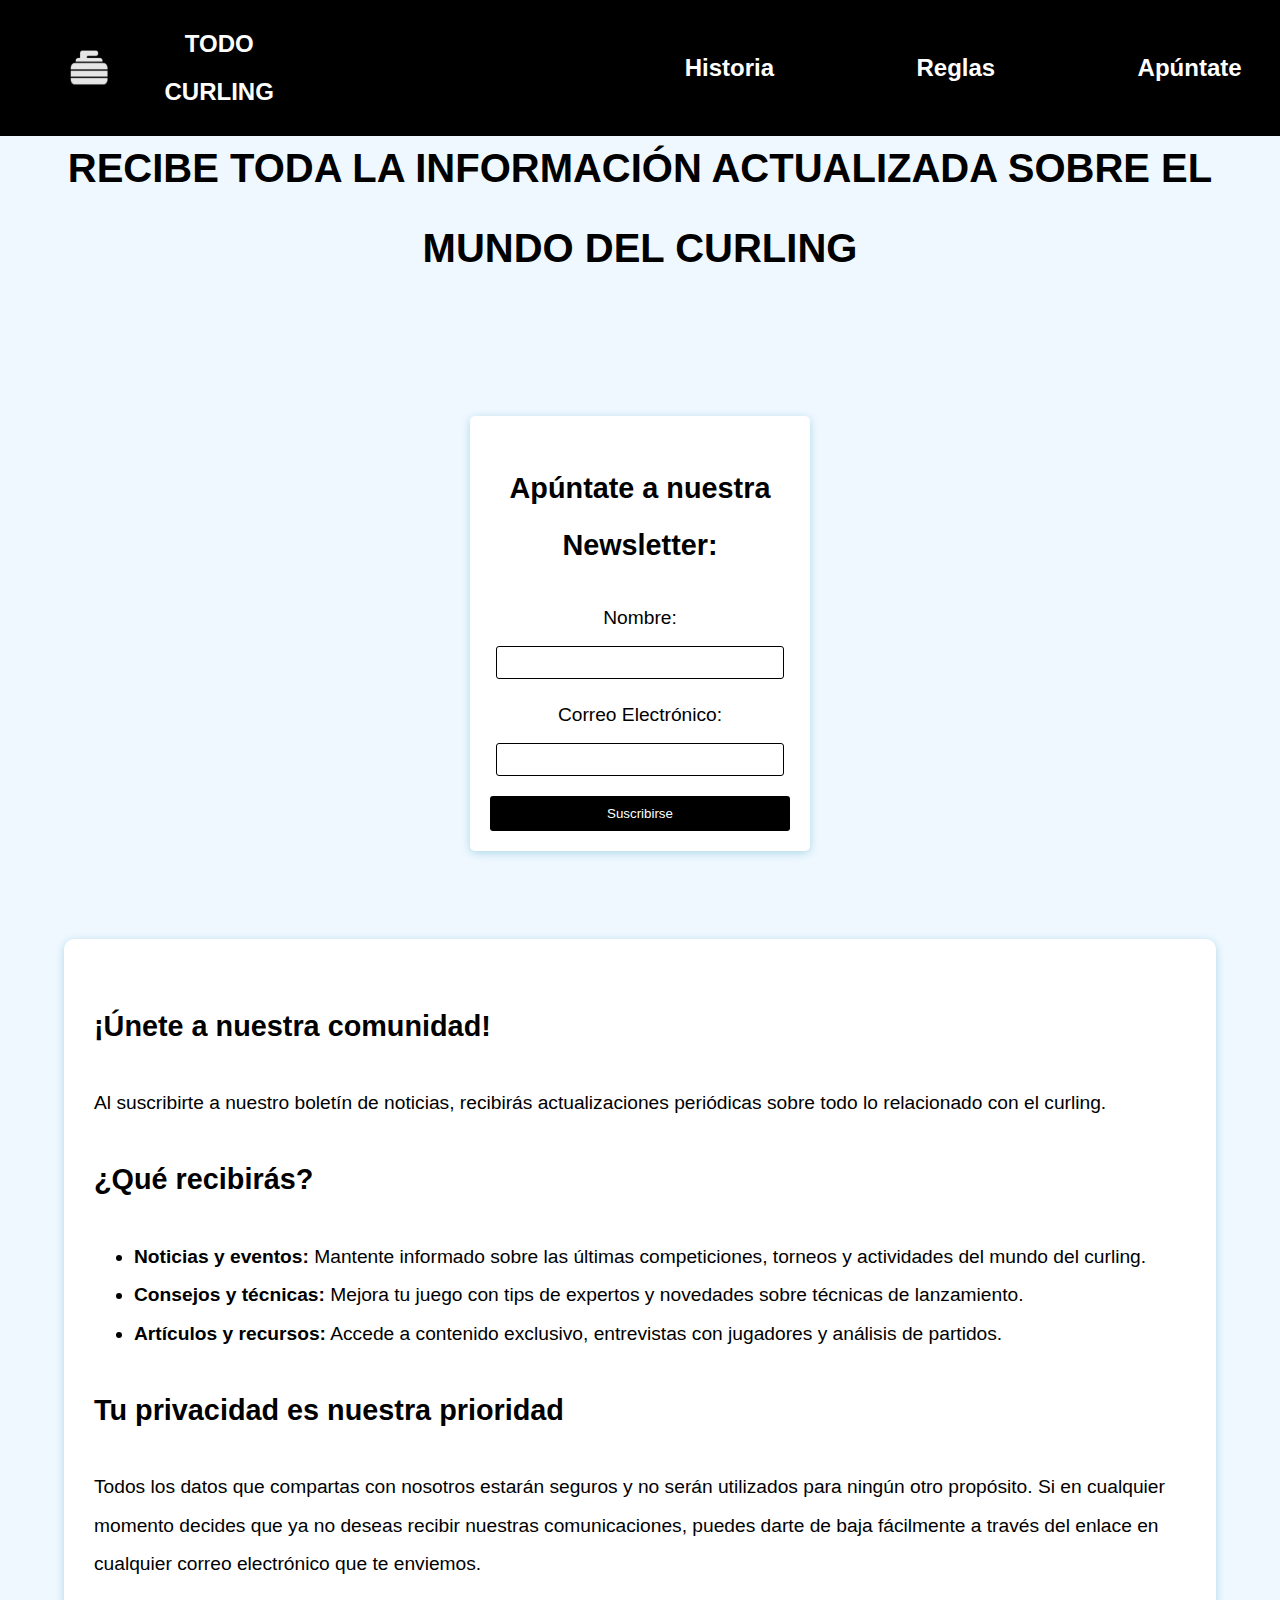
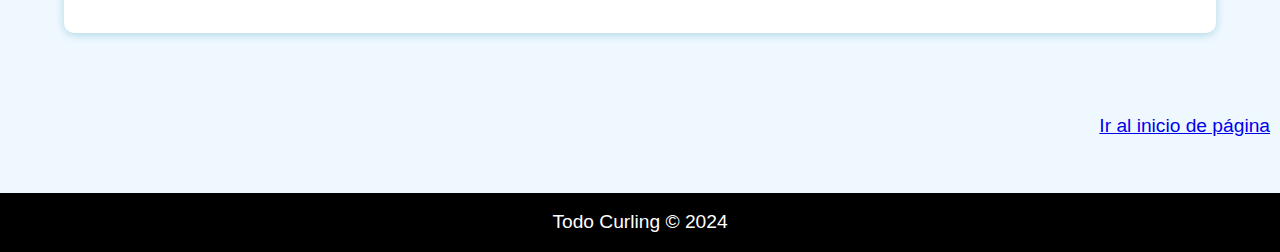
<file: apuntate.html>
<!DOCTYPE html>

<html lang="es">

<head>
    <title>Apúntate</title>
    <meta charset="UTF-8">
    <meta name="viewport" content="width=device-width, initial-scale=1.0">
    <link rel="stylesheet" href="styles.css">
</head>

<body id="inicio">
    <header class="navbar">
        <div class="logo-title-container" aria-label="Página de inicio">
            <img class="logo" title="Todo curling logo" src="assets/logotodocurling.jpg" alt="Logo Todo Curling">
            <a class="navlink title" href="index.html">TODO CURLING</a>
        </div>
        <div class="nav-links">
            <a class="navlink" href="historia.html">Historia</a>
            <a class="navlink" href="reglas.html">Reglas</a>
            <a class="navlink" href="apuntate.html">Apúntate</a>
        </div>
    </header>

    <h1 tabindex="0">RECIBE TODA LA INFORMACIÓN ACTUALIZADA SOBRE EL MUNDO DEL CURLING</h1>

    <div class="content-container">
        <div class="form-container">
            <form id="newsletter-form" role="form">
                <h2 id="newsletter-title" class="hcentrado" tabindex="0">Apúntate a nuestra Newsletter:</h2>
                
                <div class="form-group">
                    <label for="nombre">Nombre:</label>
                    <input type="text" name="nombre" id="nombre" aria-required="true" aria-label="Nombre al que nos dirigiremos en la newsletter" required>
                </div>
        
                <div class="form-group">
                    <label for="email">Correo Electrónico:</label>
                    <input type="email" name="email" id="email" aria-required="true" aria-label="Correo electrónico al que llegará la newsletter" required>
                </div>
        
                <button type="submit" aria-label="Confirmación de suscripción para recibir la newsletter">Suscribirse</button>
            </form>
        </div>
        

        <div class="bloque">
            <div class="texto1">
                <h3 tabindex="0">¡Únete a nuestra comunidad!</h3>
                <p tabindex="0">Al suscribirte a nuestro boletín de noticias, recibirás actualizaciones periódicas sobre todo lo relacionado con el curling.</p>
                
                <h3 tabindex="0">¿Qué recibirás?</h3>
                <ul tabindex="0">
                    <li><strong>Noticias y eventos:</strong> Mantente informado sobre las últimas competiciones, torneos y actividades del mundo del curling.</li>
                    <li><strong>Consejos y técnicas:</strong> Mejora tu juego con tips de expertos y novedades sobre técnicas de lanzamiento.</li>
                    <li><strong>Artículos y recursos:</strong> Accede a contenido exclusivo, entrevistas con jugadores y análisis de partidos.</li>
                </ul>
            
                <h3 tabindex="0">Tu privacidad es nuestra prioridad</h3>
                <p tabindex="0">Todos los datos que compartas con nosotros estarán seguros y no serán utilizados para ningún otro propósito. Si en cualquier momento decides que ya no deseas recibir nuestras comunicaciones, puedes darte de baja fácilmente a través del enlace en cualquier correo electrónico que te enviemos.</p>

            </div>
        </div>
    </div>

    <div class="inicio">
        <a href="#">Ir al inicio de página</a><br><br>
        </div>
    <footer class="footer">Todo Curling © 2024</footer>
</body>

</html>
</file>
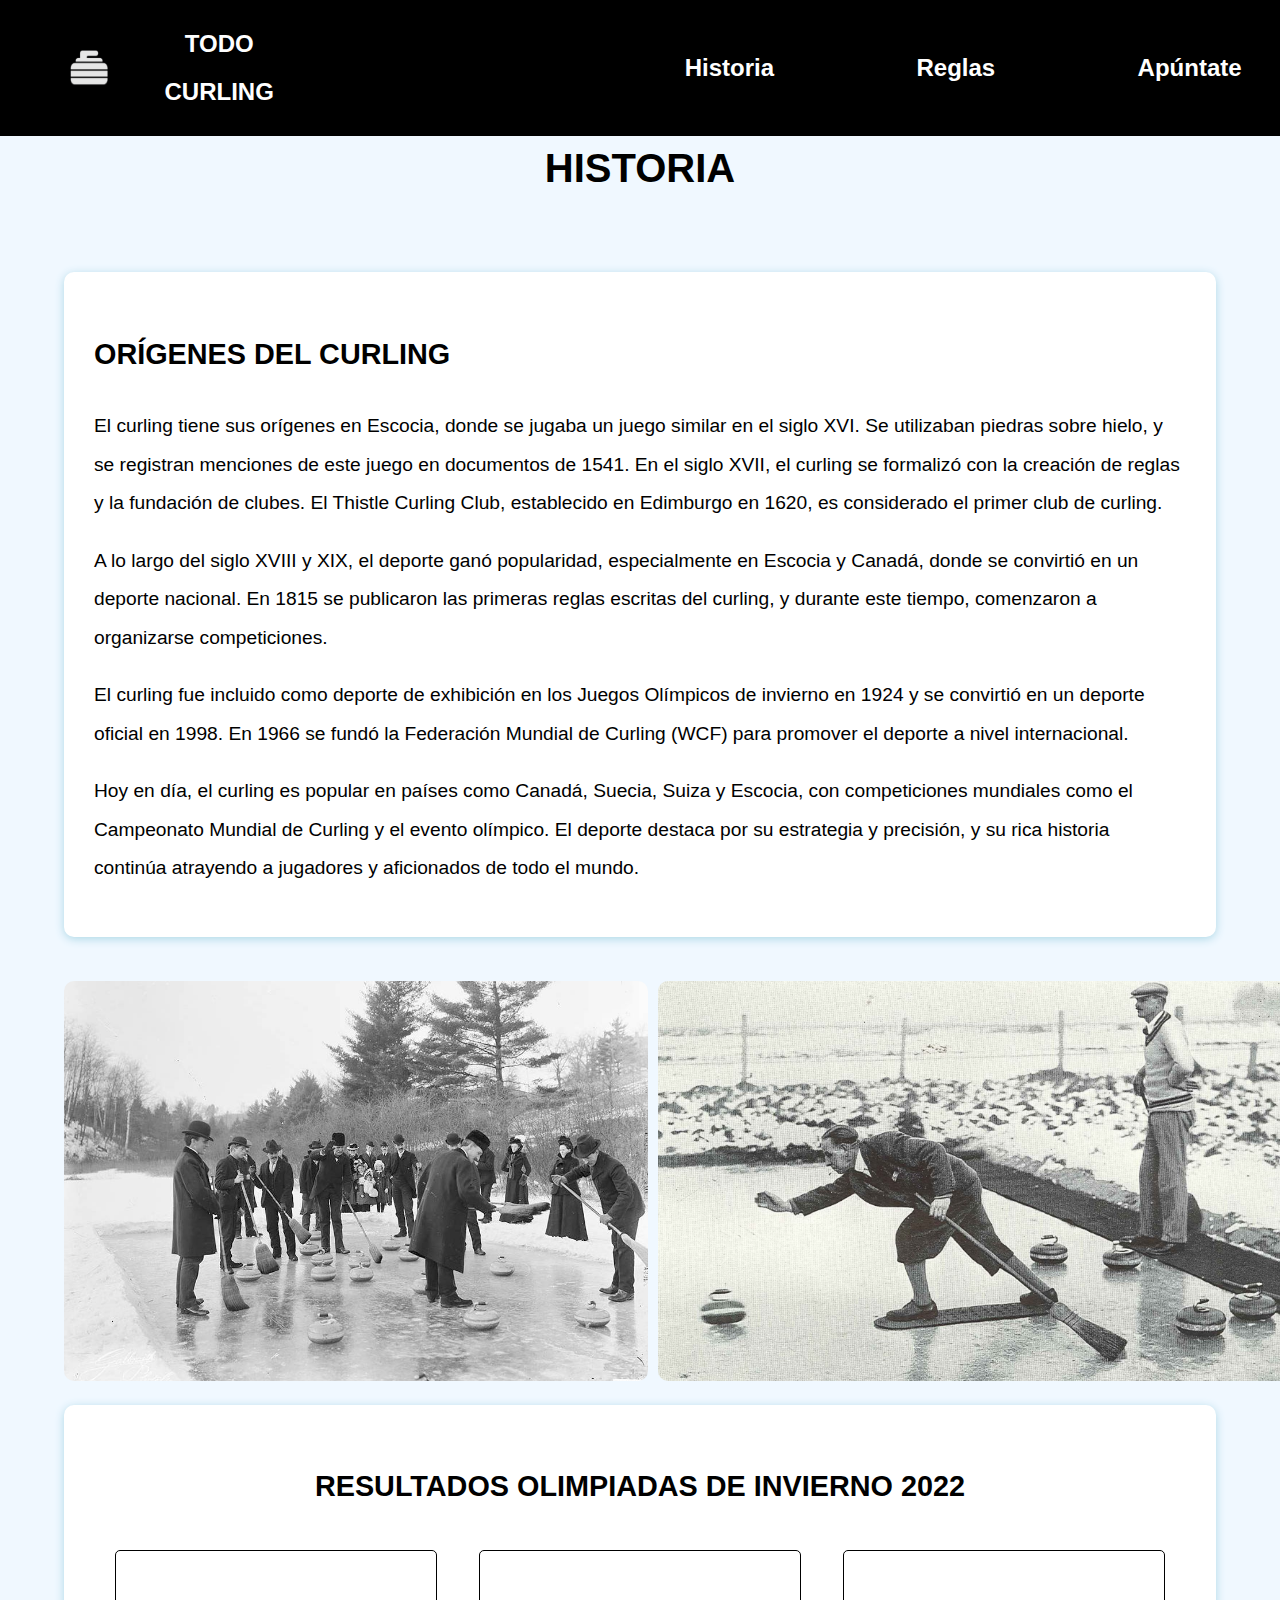
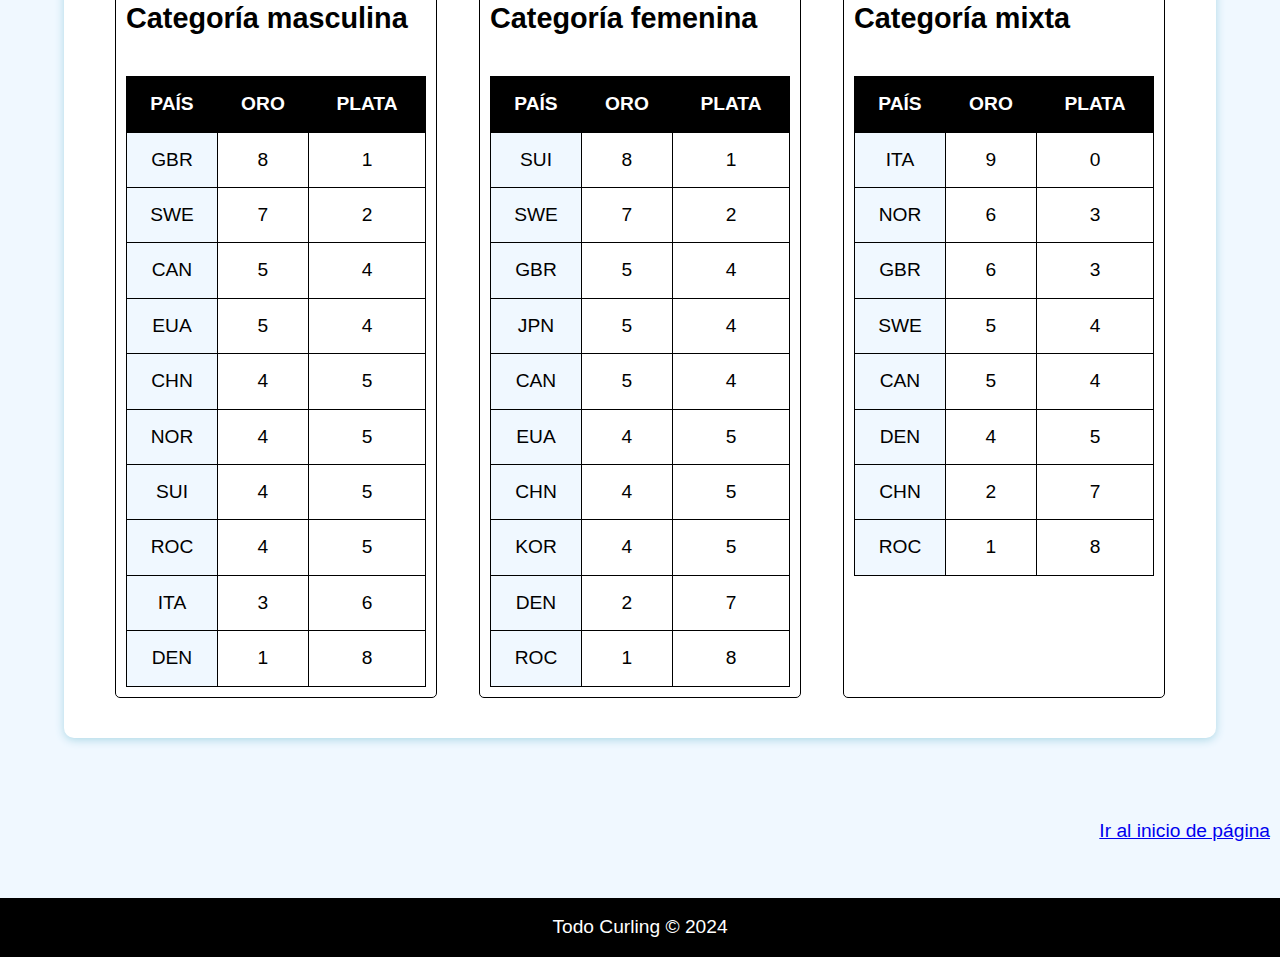
<file: historia.html>
<!DOCTYPE html>
<html lang="es">

<head>
    <title>Historia del cúrling</title>
    <meta charset="UTF-8">
    <meta name="viewport" content="width=device-width, initial-scale=1.0">
    <link rel="stylesheet" href="styles.css">
</head>

<body id="inicio">
    <header class="navbar">
        <div class="logo-title-container">
            <img class="logo" title="Todo curling logo" src="assets/logotodocurling.jpg" alt="Logo Todo Curling">
            <a class="navlink title" href="index.html">TODO CURLING</a>
        </div>
        <div class="nav-links">
            <a class="navlink" href="historia.html">Historia</a>
            <a class="navlink" href="reglas.html">Reglas</a>
            <a class="navlink" href="apuntate.html">Apúntate</a>
        </div>
    </header>

    <h1 tabindex="0">HISTORIA</h1>
    <div class="content-container">
      
            <div class="bloque">
                <div class="texto1">
                    <h2 tabindex="0">ORÍGENES DEL CURLING</h2>
                    <p tabindex="0"> El curling tiene sus orígenes en Escocia, donde se jugaba un juego similar en el siglo
                        XVI. Se utilizaban piedras sobre hielo, y se registran menciones de este juego en
                        documentos de 1541. En el siglo XVII, el curling se formalizó con la creación de
                        reglas y la fundación de clubes. El Thistle Curling Club, establecido en Edimburgo
                        en 1620, es considerado el primer club de curling.</p>
                    <p tabindex="0"> A lo largo del siglo XVIII y XIX, el deporte ganó popularidad, especialmente en
                        Escocia y Canadá, donde se convirtió en un deporte nacional. En 1815 se publicaron
                        las primeras reglas escritas del curling, y durante este tiempo, comenzaron a
                        organizarse competiciones. </p>
                    <p tabindex="0"> El curling fue incluido como deporte de exhibición en los Juegos Olímpicos de invierno
                        en 1924 y se convirtió en un deporte oficial en 1998. En 1966 se fundó la Federación
                        Mundial de Curling (WCF) para promover el deporte a nivel internacional.</p>
                    <p tabindex="0"> Hoy en día, el curling es popular en países como Canadá, Suecia, Suiza y Escocia,
                        con competiciones mundiales como el Campeonato Mundial de Curling y el evento olímpico.
                        El deporte destaca por su estrategia y precisión, y su rica historia continúa atrayendo
                        a jugadores y aficionados de todo el mundo.
                    </p>
                </div>
            </div>
            <div class="imagenes-container">

                    <img tabindex="0" class="historia-foto" src="assets/historia/antiguo.jpg"
                        alt="Foto en blanco y negro de jugadores de curling en 1909"
                        title="Hombres jugando al curling en Ontario en 1909.">  
                
                    <img tabindex="0" class="historia-foto" src="assets/historia/antiguo_2.jpg"
                        alt="Foto en blanco y negro de un jugador lanzando la piedra."
                        title="Foto antigua de un hombre jugando al curling.">   
            
                    <img tabindex="0" class="historia-foto" src="assets/historia/antiguo_3.jpg"
                        alt="Foto en blanco y negro de un equipo de jugadores de curling."
                        title="Equipo de jugadores de curling posando para fotografía.">
                
            </div>
        

        <div class="tabla-ganadores">
            <div class="bloque">
                <div class="texto1">
                    <h2 class="hcentrado" tabindex="0">RESULTADOS OLIMPIADAS DE INVIERNO 2022</h2>
                    <div class="tablas-container">
                        <div class="tabla-item" tabindex="0">
                            <h3>Categoría masculina</h3>
                            <table>
                                <thead>
                                    <tr>
                                        <th>PAÍS</th>
                                        <th>ORO</th>
                                        <th>PLATA</th>
                                    </tr>
                                </thead>
                                <tbody>
                                    <tr>
                                        <td class="pais">GBR</td>
                                        <td>8</td>
                                        <td>1</td>
                                    </tr>
                                    <tr>
                                        <td class="pais">SWE</td>
                                        <td>7</td>
                                        <td>2</td>
                                    </tr>
                                    <tr>
                                        <td class="pais">CAN</td>
                                        <td>5</td>
                                        <td>4</td>
                                    </tr>
                                    <tr>
                                        <td class="pais">EUA</td>
                                        <td>5</td>
                                        <td>4</td>
                                    </tr>
                                    <tr>
                                        <td class="pais">CHN</td>
                                        <td>4</td>
                                        <td>5</td>
                                    </tr>
                                    <tr>
                                        <td class="pais">NOR</td>
                                        <td>4</td>
                                        <td>5</td>
                                    </tr>
                                    <tr>
                                        <td class="pais">SUI</td>
                                        <td>4</td>
                                        <td>5</td>
                                    </tr>
                                    <tr>
                                        <td class="pais">ROC</td>
                                        <td>4</td>
                                        <td>5</td>
                                    </tr>
                                    <tr>
                                        <td class="pais">ITA</td>
                                        <td>3</td>
                                        <td>6</td>
                                    </tr>
                                    <tr>
                                        <td class="pais">DEN</td>
                                        <td>1</td>
                                        <td>8</td>
                                    </tr>
                                </tbody>
                            </table>
                        </div>
                        <div class="tabla-item" tabindex="0">
                            <h3>Categoría femenina</h3>
                            <table>
                                <thead>
                                    <tr>
                                        <th>PAÍS</th>
                                        <th>ORO</th>
                                        <th>PLATA</th>
                                    </tr>
                                </thead>
                                <tbody>
                                    <tr>
                                        <td class="pais">SUI</td>
                                        <td>8</td>
                                        <td>1</td>
                                    </tr>
                                    <tr>
                                        <td class="pais">SWE</td>
                                        <td>7</td>
                                        <td>2</td>
                                    </tr>
                                    <tr>
                                        <td class="pais">GBR</td>
                                        <td>5</td>
                                        <td>4</td>
                                    </tr>
                                    <tr>
                                        <td class="pais">JPN</td>
                                        <td>5</td>
                                        <td>4</td>
                                    </tr>
                                    <tr>
                                        <td class="pais">CAN</td>
                                        <td>5</td>
                                        <td>4</td>
                                    </tr>
                                    <tr>
                                        <td class="pais">EUA</td>
                                        <td>4</td>
                                        <td>5</td>
                                    </tr>
                                    <tr>
                                        <td class="pais">CHN</td>
                                        <td>4</td>
                                        <td>5</td>
                                    </tr>
                                    <tr>
                                        <td class="pais">KOR</td>
                                        <td>4</td>
                                        <td>5</td>
                                    </tr>
                                    <tr>
                                        <td class="pais">DEN</td>
                                        <td>2</td>
                                        <td>7</td>
                                    </tr>
                                    <tr>
                                        <td class="pais">ROC</td>
                                        <td>1</td>
                                        <td>8</td>
                                    </tr>
                                </tbody>
                            </table>
                        </div>
                        <div class="tabla-item" tabindex="0">
                            <h3>Categoría mixta</h3>
                            <table>
                                <thead>
                                    <tr>
                                        <th>PAÍS</th>
                                        <th>ORO</th>
                                        <th>PLATA</th>
                                    </tr>
                                </thead>
                                <tbody>
                                    <tr>
                                        <td class="pais">ITA</td>
                                        <td>9</td>
                                        <td>0</td>
                                    </tr>
                                    <tr>
                                        <td class="pais">NOR</td>
                                        <td>6</td>
                                        <td>3</td>
                                    </tr>
                                    <tr>
                                        <td class="pais">GBR</td>
                                        <td>6</td>
                                        <td>3</td>
                                    </tr>
                                    <tr>
                                        <td class="pais">SWE</td>
                                        <td>5</td>
                                        <td>4</td>
                                    </tr>
                                    <tr>
                                        <td class="pais">CAN</td>
                                        <td>5</td>
                                        <td>4</td>
                                    </tr>
                                    <tr>
                                        <td class="pais">DEN</td>
                                        <td>4</td>
                                        <td>5</td>
                                    </tr>
                                    <tr>
                                        <td class="pais">CHN</td>
                                        <td>2</td>
                                        <td>7</td>
                                    </tr>
                                    <tr>
                                        <td class="pais">ROC</td>
                                        <td>1</td>
                                        <td>8</td>
                                    </tr>
                                </tbody>
                            </table>
                        </div>
                    </div>
                </div>
            </div>
        </div>
    </div>
    <div class="inicio">
        <a href="#">Ir al inicio de página</a><br><br>
        </div>
    <footer class="footer">Todo Curling © 2024</footer>

</body>

</html>
</file>
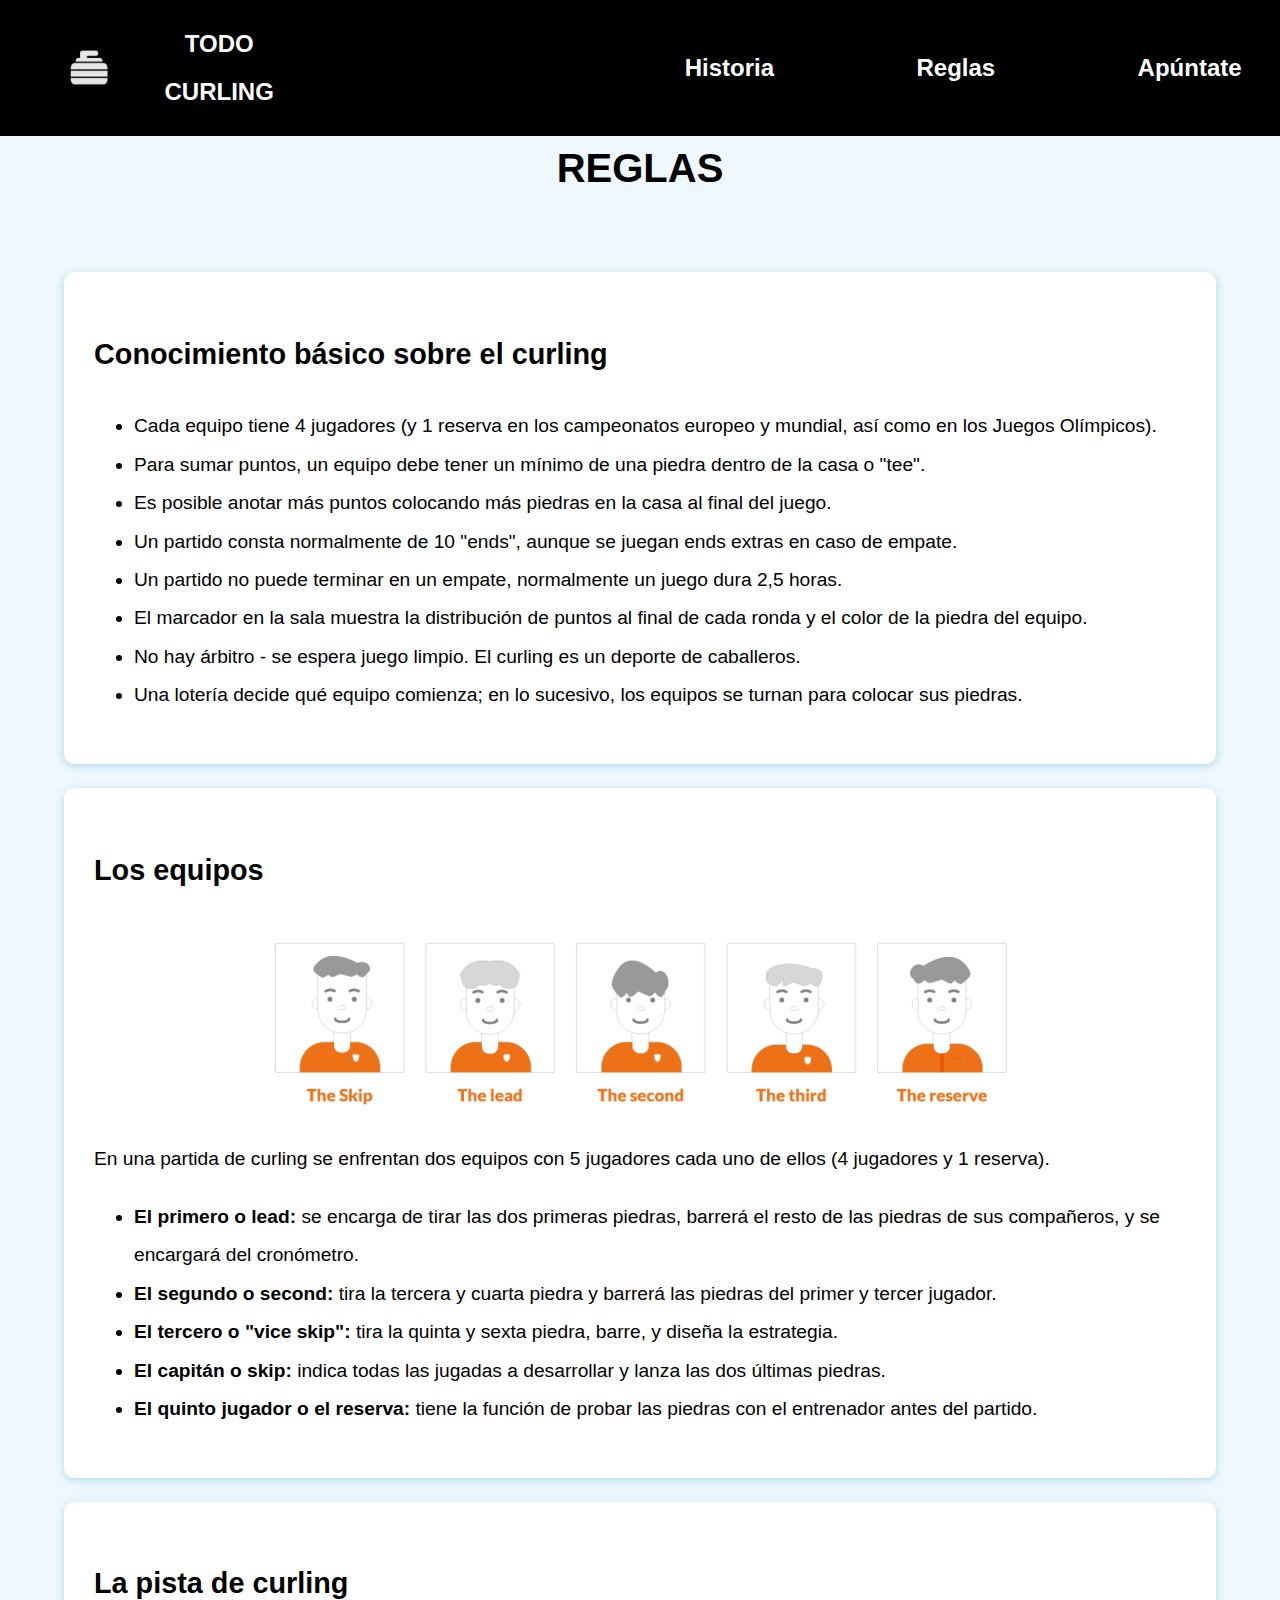
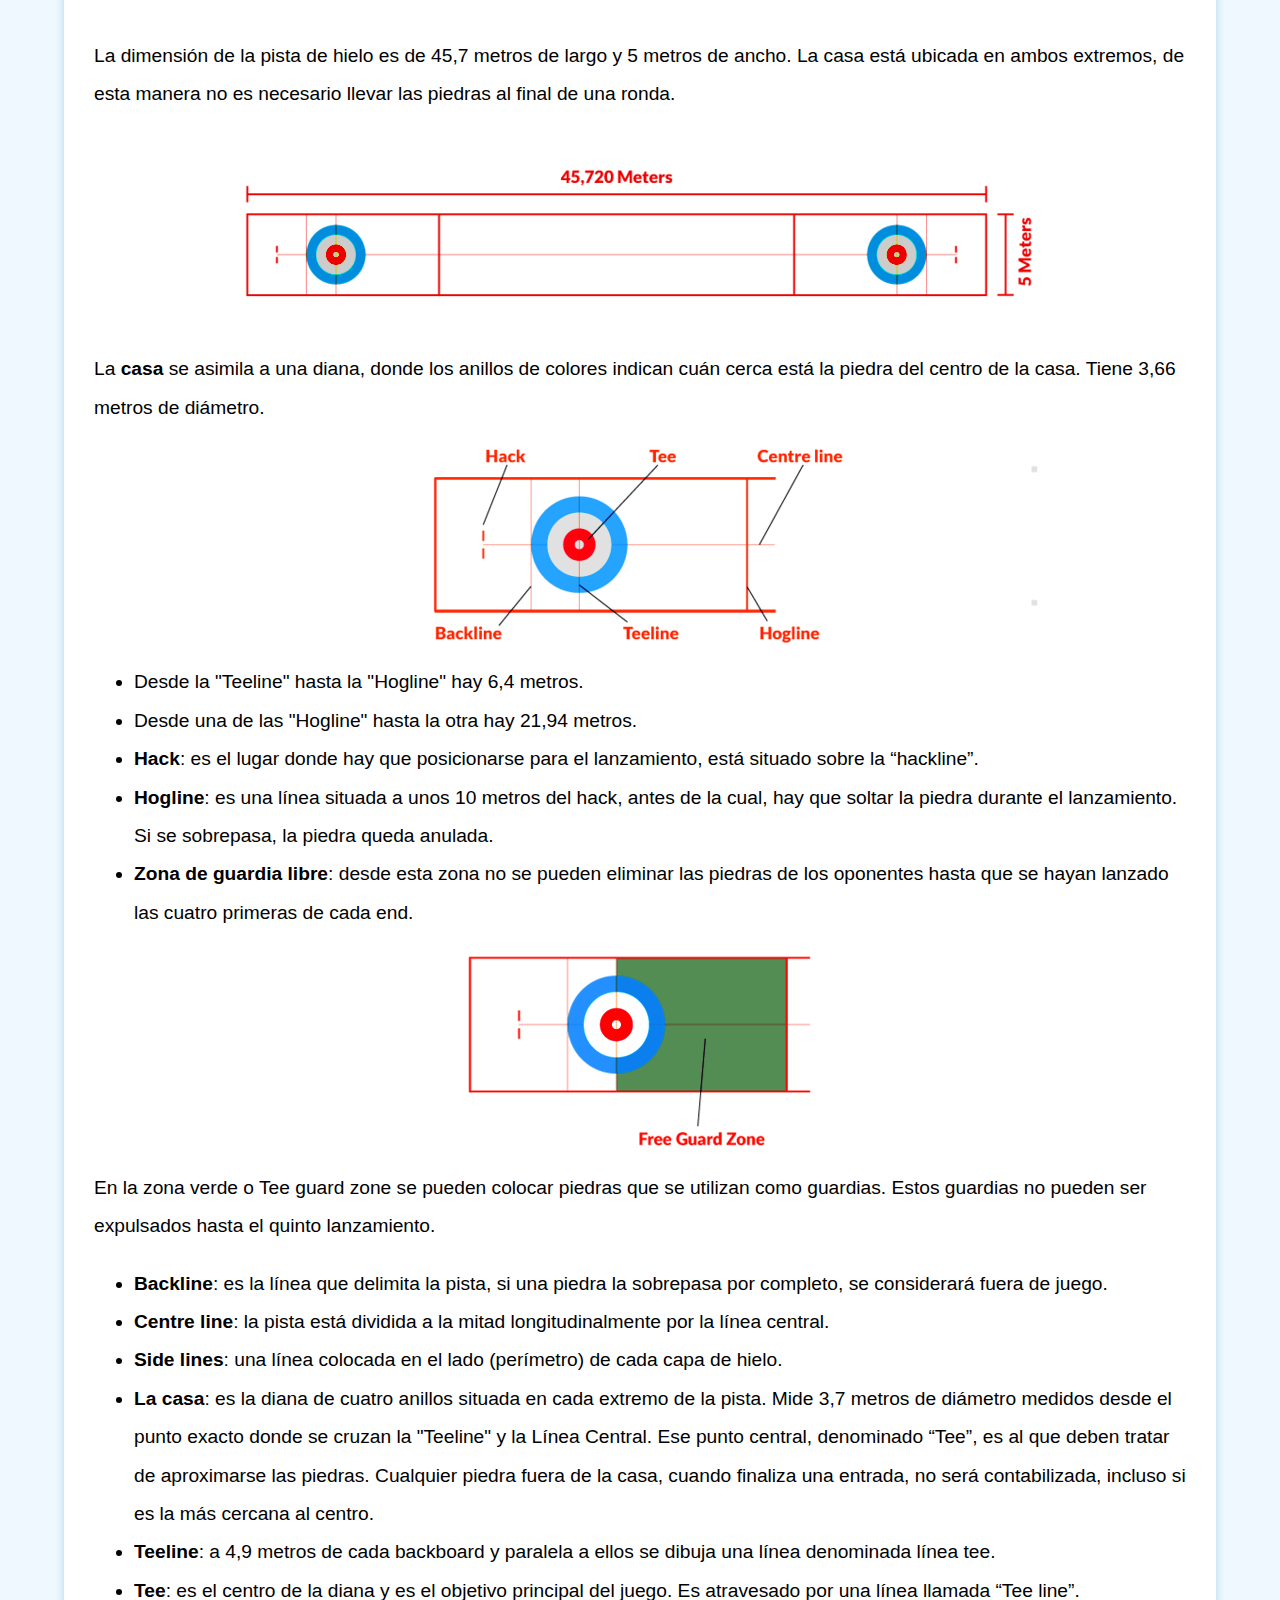
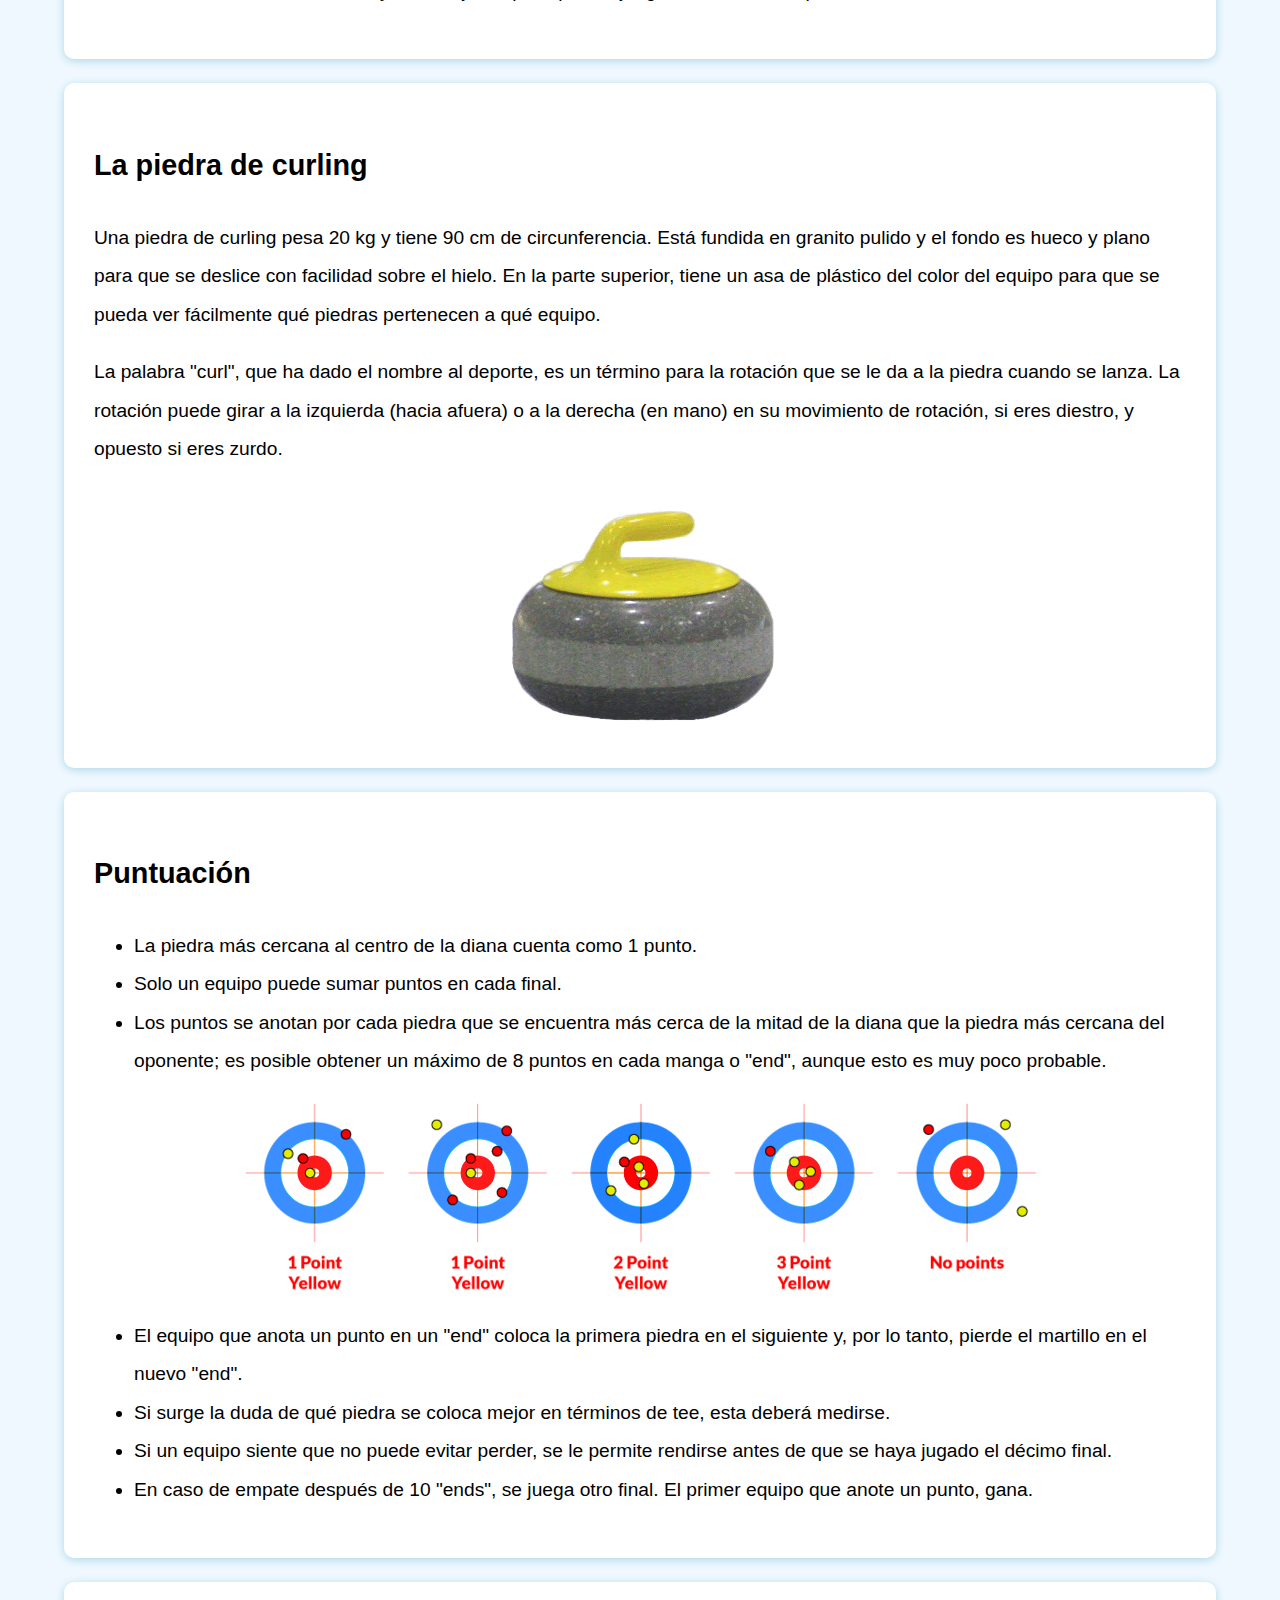
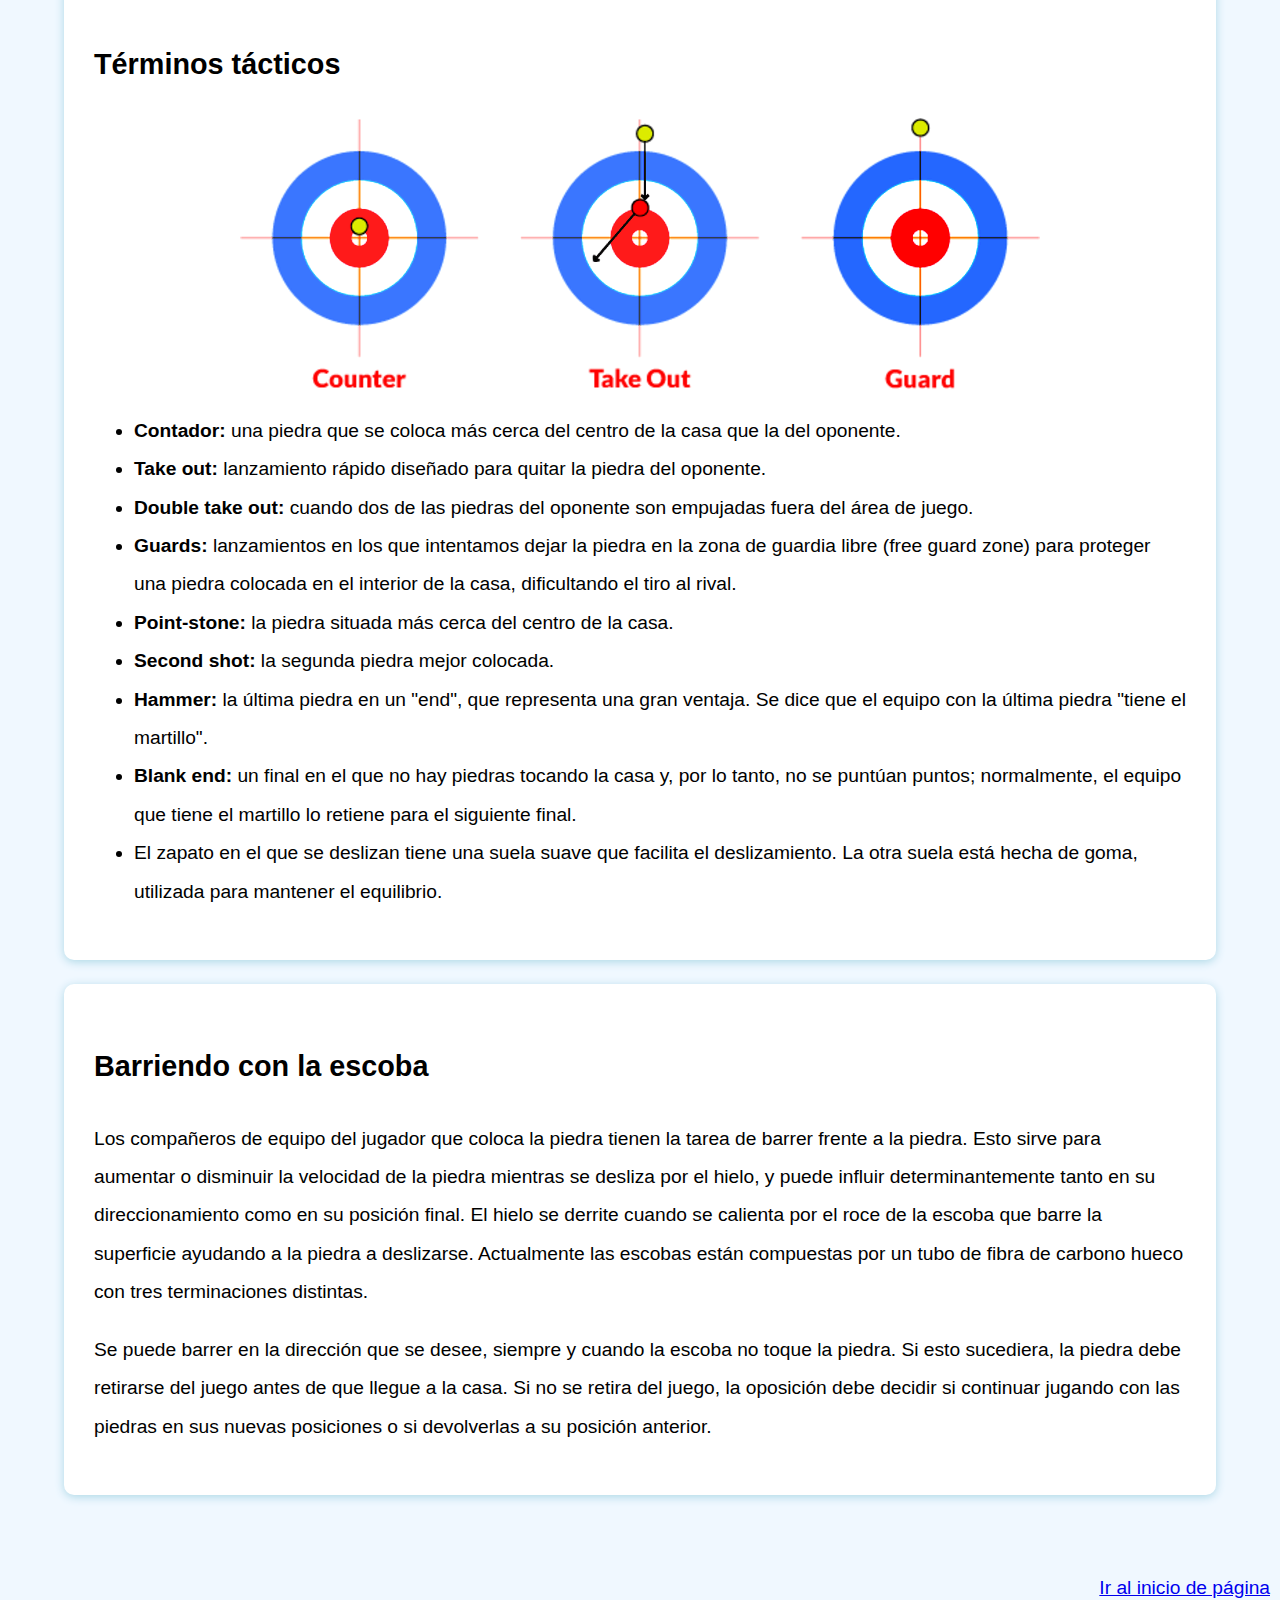
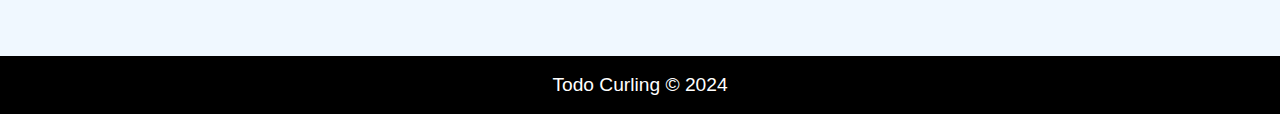
<file: reglas.html>
<!DOCTYPE html>
<html lang="es">

<head>
    <title>Conocimientos sobre Curling</title>
    <meta charset="UTF-8">
    <meta name="viewport" content="width=device-width, initial-scale=1.0">
    <link rel="stylesheet" href="styles.css">
</head>

<body id="inicio">
    <header class="navbar">
        <div class="logo-title-container">
            <img class="logo" title="Todo curling logo" src="assets/logotodocurling.jpg" alt="Logo Todo Curling">
            <a class="navlink title" href="index.html">TODO CURLING</a>
        </div>
        <div class="nav-links">
            <a class="navlink" href="historia.html">Historia</a>
            <a class="navlink" href="reglas.html">Reglas</a>
            <a class="navlink" href="apuntate.html">Apúntate</a>
        </div>
    </header>

    <h1 tabindex="0">REGLAS</h1>
    <div class="content-container">
        
        <div class="bloque">
            <div class="texto1">
                <h2 tabindex="0">Conocimiento básico sobre el curling</h2>
                <ul tabindex="0" class="puntos">
                    <li>Cada equipo tiene 4 jugadores (y 1 reserva en los campeonatos europeo y mundial, así como en los
                        Juegos Olímpicos).</li>
                    <li>Para sumar puntos, un equipo debe tener un mínimo de una piedra dentro de la casa o "tee".</li>
                    <li>Es posible anotar más puntos colocando más piedras en la casa al final del juego.</li>
                    <li>Un partido consta normalmente de 10 "ends", aunque se juegan ends extras en caso de empate.</li>
                    <li>Un partido no puede terminar en un empate, normalmente un juego dura 2,5 horas.</li>
                    <li>El marcador en la sala muestra la distribución de puntos al final de cada ronda y el color de la
                        piedra del equipo.</li>
                    <li>No hay árbitro - se espera juego limpio. El curling es un deporte de caballeros.</li>
                    <li>Una lotería decide qué equipo comienza; en lo sucesivo, los equipos se turnan para colocar sus
                        piedras.</li>
                </ul>
            </div>
        </div>

        <div class="bloque">
            <div class="texto1">
                <h2 tabindex="0">Los equipos</h2>
                <img tabindex="0" class="team" src="assets/reglas/team_curling.png" alt="Roles de los jugadores de un equipo de curling" title="Diferentes roles de los jugadores de curling">
                <p tabindex="0">En una partida de curling se enfrentan dos equipos con 5 jugadores cada uno de ellos (4
                    jugadores y 1
                    reserva).</p>
                <ul tabindex="0">
                    <li><strong>El primero o lead:</strong> se encarga de tirar las dos primeras piedras, barrerá el
                        resto de
                        las piedras de sus compañeros, y se encargará del cronómetro.</li>
                    <li><strong>El segundo o second:</strong> tira la tercera y cuarta piedra y barrerá las piedras del
                        primer y
                        tercer jugador.</li>
                    <li><strong>El tercero o "vice skip":</strong> tira la quinta y sexta piedra, barre, y diseña la
                        estrategia.</li>
                    <li><strong>El capitán o skip:</strong> indica todas las jugadas a desarrollar y lanza las dos
                        últimas
                        piedras.</li>
                    <li><strong>El quinto jugador o el reserva:</strong> tiene la función de probar las piedras con el
                        entrenador antes del partido.</li>
                </ul>
            </div>
        </div>

        <div class="bloque">
            <div class="texto1">
                <h2 tabindex="0">La pista de curling</h2>
                <p tabindex="0">La dimensión de la pista de hielo es de 45,7 metros de largo y 5 metros de ancho. La
                    casa está
                    ubicada en ambos extremos, de esta manera no es necesario llevar las piedras al final de una ronda.
                </p>
                <img tabindex="0" class="team" src="assets/reglas/pista1_contraste.png"
                    alt="Dimensiones de la pista de curling" title="Dimensión de pista de curling">
                <p tabindex="0">La <strong>casa</strong> se asimila a una diana, donde los anillos de colores indican
                    cuán cerca está
                    la piedra del centro de la casa. Tiene 3,66 metros de diámetro.</p>
                <img tabindex="0" class="team" src="assets/reglas/pista2_contraste.png"
                    alt="Elementos de la zona de casa en curling" title="Elementos de la zona de casa de la pista de curling">
                <ul tabindex="0">
                    <li>Desde la "Teeline" hasta la "Hogline" hay 6,4 metros.</li>
                    <li>Desde una de las "Hogline" hasta la otra hay 21,94 metros.</li>
                    <li><strong>Hack</strong>: es el lugar donde hay que posicionarse para el lanzamiento, está situado
                        sobre la “hackline”.</li>
                    <li><strong>Hogline</strong>: es una línea situada a unos 10 metros del hack, antes de la cual, hay
                        que soltar la piedra durante el lanzamiento. Si se sobrepasa, la piedra queda anulada.</li>
                    <li><strong>Zona de guardia libre</strong>: desde esta zona no se pueden eliminar las piedras de los
                        oponentes hasta que se hayan lanzado las cuatro primeras de cada end.</li>
                </ul>
                <img tabindex="0" class="team" src="assets/reglas/pista3_contraste.png"
                    alt="Zona de guardia libre" title="Señalización de la zona de guardia libre">
                <p tabindex="0">En la zona verde o Tee guard zone se pueden colocar piedras que se utilizan como
                    guardias. Estos
                    guardias no pueden ser expulsados hasta el quinto lanzamiento.</p>
                <ul tabindex="0">
                    <li><strong>Backline</strong>: es la línea que delimita la pista, si una piedra la sobrepasa por
                        completo, se considerará fuera de juego.</li>
                    <li><strong>Centre line</strong>: la pista está dividida a la mitad longitudinalmente por la línea
                        central.</li>
                    <li><strong>Side lines</strong>: una línea colocada en el lado (perímetro) de cada capa de hielo.
                    </li>
                    <li><strong>La casa</strong>: es la diana de cuatro anillos situada en cada extremo de la pista.
                        Mide 3,7 metros de diámetro medidos desde el punto exacto donde se cruzan la "Teeline" y la
                        Línea Central. Ese punto central, denominado “Tee”, es al que deben tratar de aproximarse las
                        piedras. Cualquier piedra fuera de la casa, cuando finaliza una entrada, no será contabilizada,
                        incluso si es la más cercana al centro.</li>
                    <li><strong>Teeline</strong>: a 4,9 metros de cada backboard y paralela a ellos se dibuja una línea
                        denominada línea tee.</li>
                    <li><strong>Tee</strong>: es el centro de la diana y es el objetivo principal del juego. Es
                        atravesado por una línea llamada “Tee line”.</li>
                </ul>
            </div>
        </div>

        <div class="bloque">
            <div class="texto1">
                <h2 tabindex="0">La piedra de curling</h2>
                <p tabindex="0">Una piedra de curling pesa 20 kg y tiene 90 cm de circunferencia. Está fundida en
                    granito pulido y el
                    fondo es hueco y plano para que se deslice con facilidad sobre el hielo. En la parte superior, tiene
                    un
                    asa de plástico del color del equipo para que se pueda ver fácilmente qué piedras pertenecen a qué
                    equipo. </p>
                <p tabindex="0">La palabra "curl", que ha dado el nombre al deporte, es un término para la rotación que
                    se le da a la
                    piedra cuando se lanza. La rotación puede girar a la izquierda (hacia afuera) o a la derecha (en
                    mano)
                    en su movimiento de rotación, si eres diestro, y opuesto si eres zurdo. </p>
                <img tabindex="0" class="team" src="assets/reglas/piedra-curling.gif"
                    alt="Fotografía de una piedra de curling." title="Piedra de curling.">
            </div>
        </div>

        <div class="bloque">
            <div class="texto1">
                <h2 tabindex="0">Puntuación</h2>
                <ul tabindex="0">
                    <li>La piedra más cercana al centro de la diana cuenta como 1 punto.</li>
                    <li>Solo un equipo puede sumar puntos en cada final.</li>
                    <li>Los puntos se anotan por cada piedra que se encuentra más cerca de la mitad de la diana que la
                        piedra más cercana del oponente; es posible obtener un máximo de 8 puntos en cada manga o "end",
                        aunque esto es muy poco probable.</li>
                </ul>
                    <img tabindex="0" class="team" src="assets/reglas/puntuacioncontraste.png"
                        alt="Posibles puntuaciones en partida de curling" title="Puntuación en curling según piedras en diana">
                <ul tabindex="0">
                    <li>El equipo que anota un punto en un "end" coloca la primera piedra en el siguiente y, por lo
                        tanto, pierde el martillo en el nuevo "end".</li>
                    <li>Si surge la duda de qué piedra se coloca mejor en términos de tee, esta deberá medirse.</li>
                    <li>Si un equipo siente que no puede evitar perder, se le permite rendirse antes de que se haya
                        jugado el décimo final.</li>
                    <li>En caso de empate después de 10 "ends", se juega otro final. El primer equipo que anote un
                        punto, gana.</li>
                </ul>
            </div>
        </div>

        <div class="bloque">
            <div class="texto1">
                <h2 tabindex="0">Términos tácticos</h2>
                <img tabindex="0" class="team" src="assets/reglas/terminostacticoscontraste.png"
                    alt="Tres términos de jugadas de curling: 'counter', 'take out' y 'guard'" title="Términos tácticos de curling: 'counter', 'take out', 'guard'">
                <ul tabindex="0">
                    <li><strong>Contador:</strong> una piedra que se coloca más cerca del centro de la casa que la del
                        oponente.</li>
                    <li><strong>Take out:</strong> lanzamiento rápido diseñado para quitar la piedra del oponente.</li>
                    <li><strong>Double take out:</strong> cuando dos de las piedras del oponente son empujadas fuera del
                        área de juego.</li>
                    <li><strong>Guards:</strong> lanzamientos en los que intentamos dejar la piedra en la zona de
                        guardia libre (free guard zone) para proteger una piedra colocada en el interior de la casa,
                        dificultando el tiro al rival.</li>
                    <li><strong>Point-stone:</strong> la piedra situada más cerca del centro de la casa.</li>
                    <li><strong>Second shot:</strong> la segunda piedra mejor colocada.</li>
                    <li><strong>Hammer:</strong> la última piedra en un "end", que representa una gran ventaja. Se dice
                        que el equipo con la última piedra "tiene el martillo".</li>
                    <li><strong>Blank end:</strong> un final en el que no hay piedras tocando la casa y, por lo tanto,
                        no se puntúan puntos; normalmente, el equipo que tiene el martillo lo retiene para el siguiente
                        final.</li>
                    <li>El zapato en el que se deslizan tiene una suela suave que facilita el deslizamiento. La otra
                        suela está hecha de goma, utilizada para mantener el equilibrio.</li>
                </ul>
            </div>
        </div>

        <div class="bloque">
            <div class="text1">
                <h2 tabindex="0">Barriendo con la escoba</h2>       
                <p tabindex="0">Los compañeros de equipo del jugador que coloca la piedra tienen la tarea de barrer
                    frente a la piedra.
                    Esto sirve para aumentar o disminuir la velocidad de la piedra mientras se desliza por el hielo, y
                    puede
                    influir determinantemente tanto en su direccionamiento como en su posición final. El hielo se
                    derrite
                    cuando se calienta por el roce de la escoba que barre la superficie ayudando a la piedra a
                    deslizarse.
                    Actualmente las escobas están compuestas por un tubo de fibra de carbono hueco con tres
                    terminaciones
                    distintas.</p>
                <p tabindex="0">Se puede barrer en la dirección que se desee, siempre y cuando la escoba no toque la
                    piedra. Si esto
                    sucediera, la piedra debe retirarse del juego antes de que llegue a la casa. Si no se retira del
                    juego,
                    la oposición debe decidir si continuar jugando con las piedras en sus nuevas posiciones o si
                    devolverlas
                    a su posición anterior.</p>
            </div>
        </div>
    </div>

    <div class="inicio">
        <a href="#">Ir al inicio de página</a><br><br>
    </div>

    <footer class="footer">Todo Curling © 2024</footer>

</body>

</html>
</file>
<file: styles.css>
body {
    font-family: sans-serif;
    color: black;
    text-align: center;
    background-color: aliceblue;
    margin: 0;
    padding: 0;
    line-height: 2;
    font-size: 1.2rem;
}

/* HEADER NAVBAR */
.navbar {
    background-color: black;
    width: 100%;
    display: flex;
    align-items: center;
    position: fixed;
    top: 0;
    padding: 10px 5%;
}
.logo-title-container {
    display: flex;
    align-items: center;
    width: 20%;
}
.logo {
    height: 50px;
    width: 50px;
}
.title {
    color: white;
    font-weight: bold;
    font-size: 1.8rem;
    text-decoration: none;
    margin-left: 10px;
}
.nav-links {
    display: flex;
    gap: 20px;
    width: 80%;
    justify-content: flex-end;
}
.navlink {
    color: white;
    font-weight: bold;
    font-size: 1.5rem;
    text-decoration: none;
    padding: 10px 20px;
    padding-right: 10%;
}
.navlink:hover {
    background-color: white;
    color: black;
}

/* P, HEADERS , LISTAS */
p {
    font-size: 1.2rem;
    text-align: left;
}
h1 {
    font-size: 2.5rem;
    margin-top: 8rem;
}
h2, h3 {
    font-size: 1.8rem;
    text-align: left;
}
.hcentrado {
    text-align: center;
}
ul.nodot {
    list-style-type: none;
    padding: 0;
    margin: 0;
}
ul li {
    text-align: left; 
}

/* CONTAINERS DIVS */
/*engloba los diferentes bloques que tendrá*/
.content-container {
    display: flex;
    flex-direction: column;
    margin: 4rem;
    gap: 1.5rem;
}

/* Bloques */
.bloque {
    display: flex;
    flex-direction: column;
    align-items: center;
    justify-content: center;
    background-color: white;
    border-radius: 10px;
    padding: 30px;
    box-shadow: 0 2px 10px lightblue;
    gap: 1.5rem;
}
/* Alineacion textos */ 
.texto1 {
    text-align: left; 
    margin-right: 0; 
    width: 100%; 
}

/* HOME: imágen y video */
.img-vid {
    height: 300px;
    width: 600px;
    border-radius: 10px;
    margin: 0 auto;
}

/*LINKS WEBS INTERÉS*/
.webs-container {
    display: flex;
    justify-content: center;
    margin-top: 2rem;
    border-radius: 10px;
    box-shadow: 0 2px 10px lightblue;
}
.links-paginas-interes {
    width: 100%;
    background-color: white;
    align-items: center;
    border-radius: 10px;
    padding: 30px;
}
.links-paginas-interes ul {
    display: flex;
    justify-content: space-around;
    gap: 1rem;
    padding: 0;
    margin: 0;
    list-style: none;
}
.links-paginas-interes li {
    display: flex;
    flex-direction: column;
    align-items: center;
}
.links-paginas-interes a {
    text-decoration: none;
    color: black;
    font-weight: bold;
    display: flex;
    flex-direction: column;
    align-items: center;
}
.logo-web {
    height: 100px;
    width: 100px;
    margin-bottom: 20px;
}
.linkswebs:hover {
    background-color:lightblue;
    border-radius: 5px;
}

/*FOTOS HISTORIA */
.imagenes-container { /* contiene 3 fotos en historia */
    display: flex;
    justify-content: space-around;
    align-items: stretch;
    gap: 10px;
    margin-top: 20px;
}
.historia-foto { /* cada una de las fotos de historia */
    width: 90%;
    height: 400px;
    object-fit: cover;
    border-radius: 10px;
}

/*TABLAS HISTORIA */ 
.tablas-container {
    display: flex;
    justify-content: space-around;
    flex-wrap: wrap;
}
.tabla-item {
    border: 1px solid black;
    border-radius: 5px;
    margin: 10px;
    padding: 10px;
    width: 300px;
}
.pais {
    background-color: aliceblue;
}
table {
    width: 100%;
    border-collapse: collapse;
    margin-top: 10px;
}
th, td {
    border: 1px solid black;
    padding: 8px;
    text-align: center;
}
th {
    background-color: black;
    color: white;
}

/* Reglas imagenes */
img.team {
    display: block;
    margin: 0 auto;
    max-width: 100%;
    height: auto;
}

/* FORM APUNTATE */
form {
    background-color: white;
    padding: 20px;
    border-radius: 5px;
    box-shadow: 0 2px 10px lightblue;
    width: 300px;
}
.form-group {
    margin-bottom: 15px;
}
label {
    display: block;
    margin-bottom: 5px;
}
input[type="text"],
input[type="email"] {
    width: 90%;
    padding: 8px;
    border: 1px solid black;
    border-radius: 3px;
}
button {
    background-color: black;
    color: white;
    border: none;
    padding: 10px;
    border-radius: 3px;
    cursor: pointer;
    width: 100%;
}
button:hover {
    background-color: grey;
}
.form-container {
    display: flex;
    justify-content: center;
    align-items: center;
    height: 20%;
    margin: 4rem 0;
}

/* LINK INICIO PAG */
.inicio {
    text-align: right;
    margin-left: 0; /* Asegura que el margen izquierdo esté en 0 */
    padding: 10px; /* Añade espacio interno si lo deseas */
}

/* FOOTER */
.footer {
    background-color: black;
    color: white;
    width: 100%;
    text-align: center;
    padding: 10px 0;
    position: static;
    bottom: 0;
    width: 100%;
}
</file>
